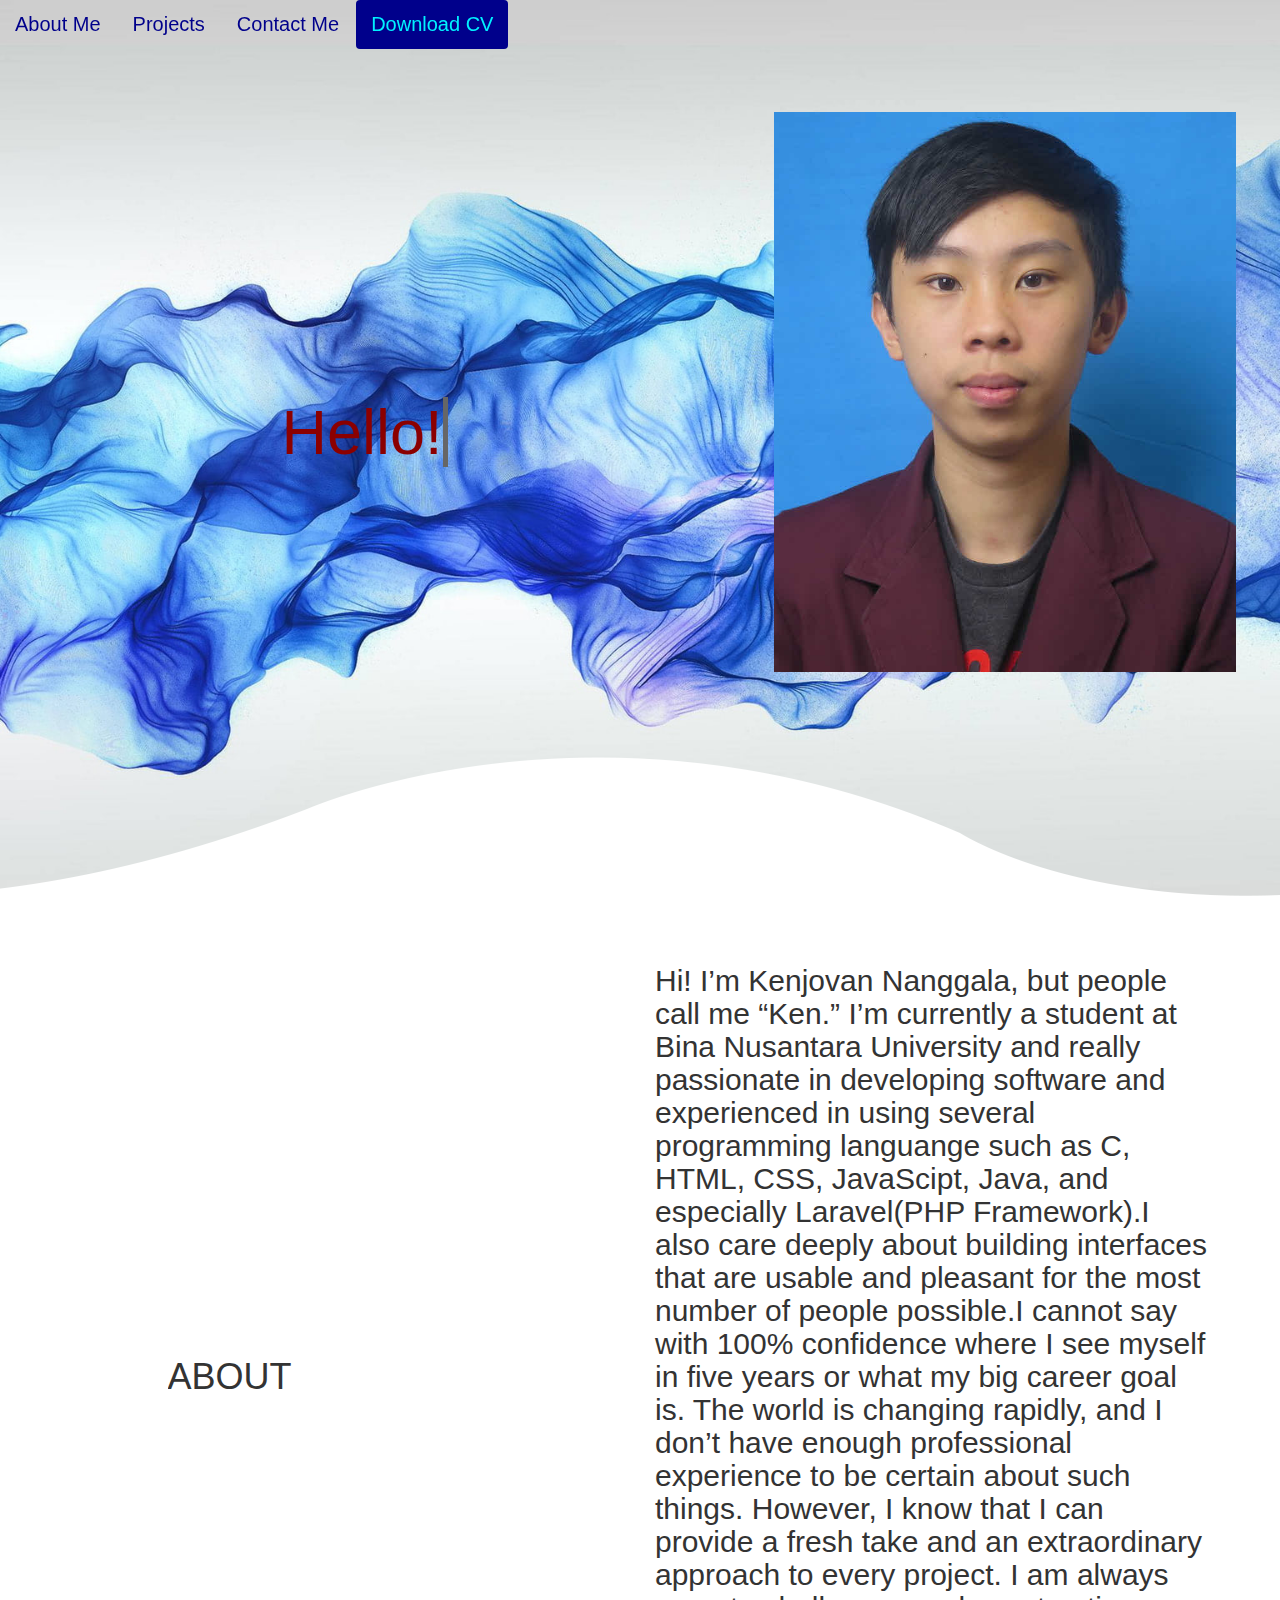
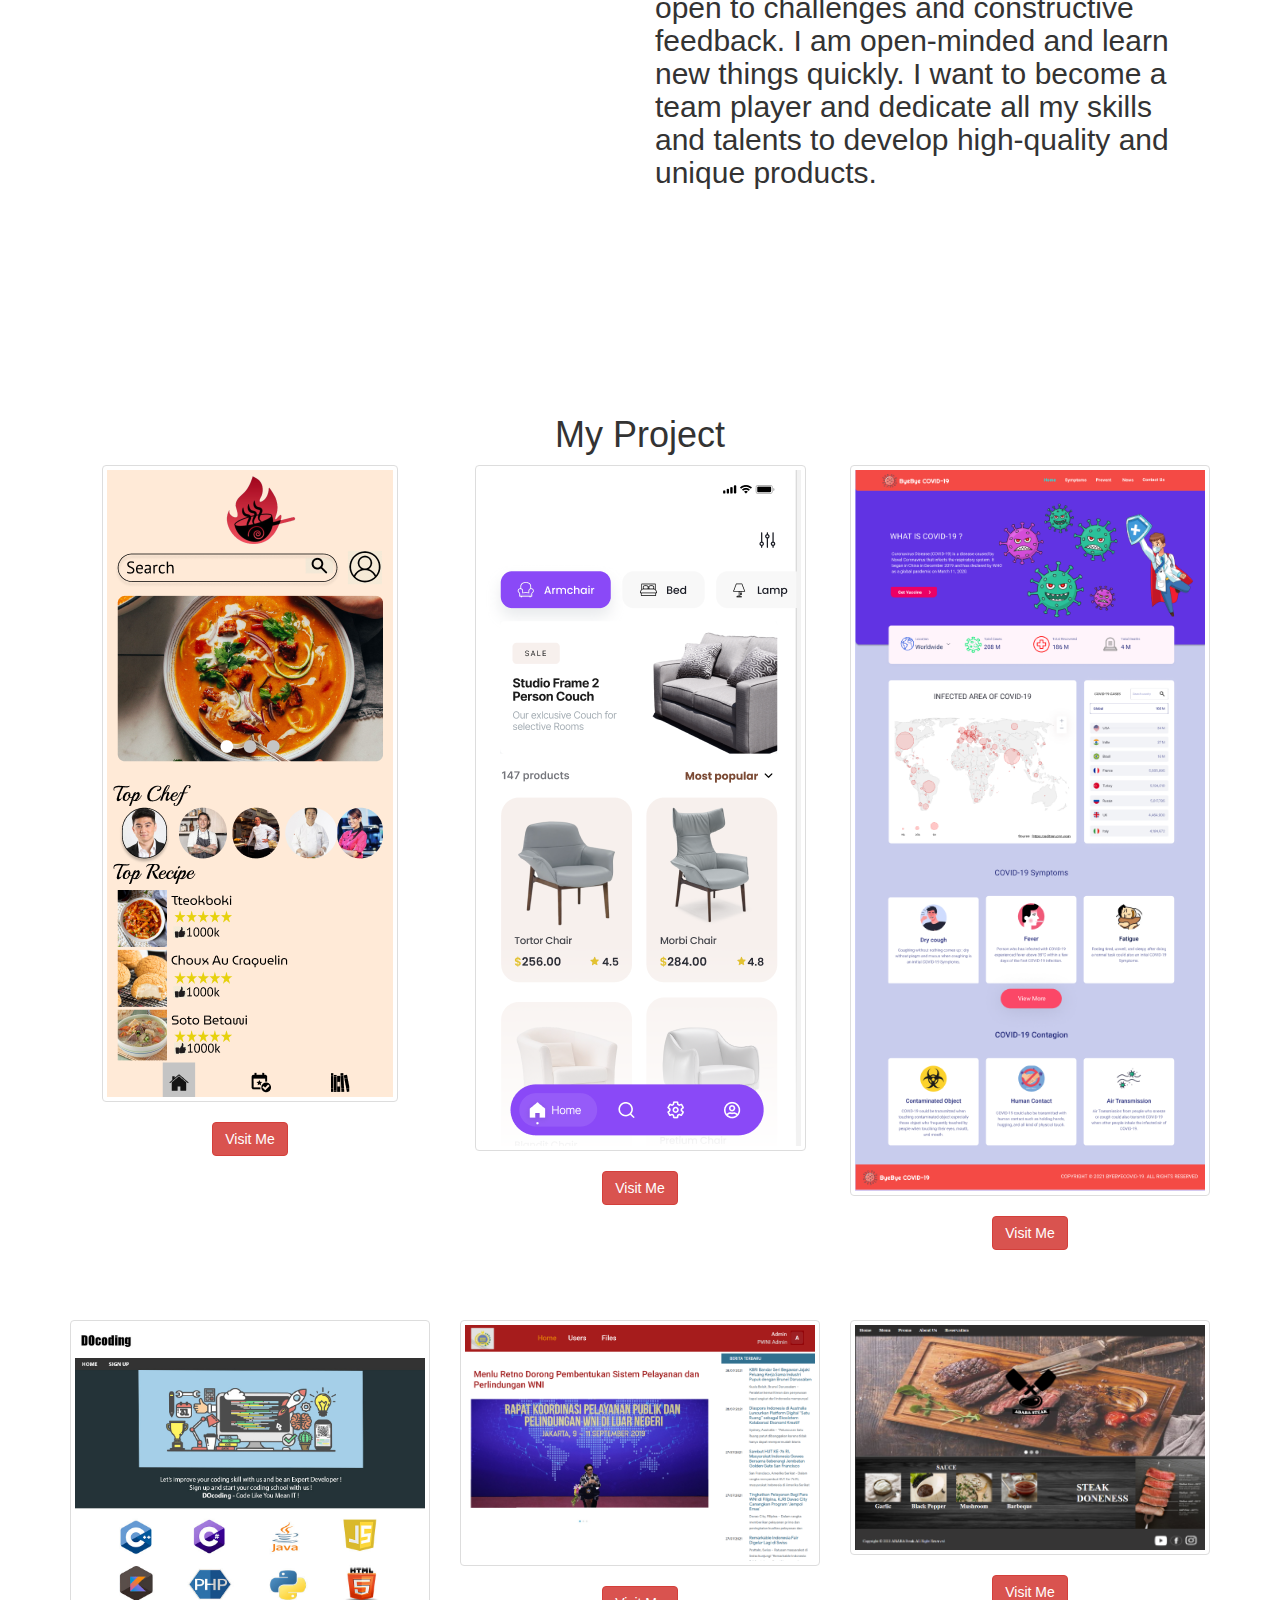
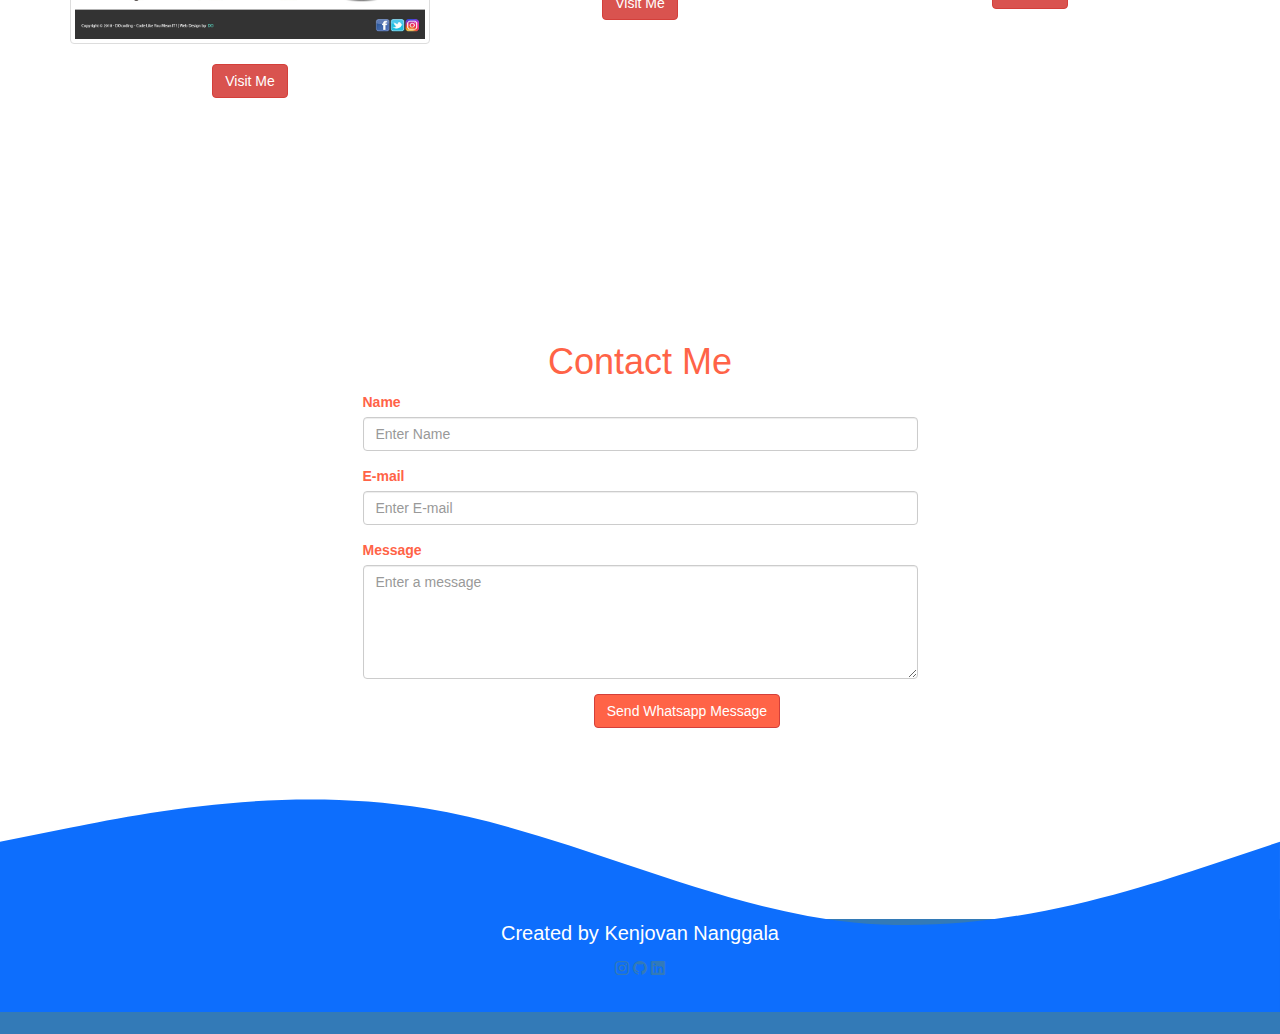
<file: index.html>
<!doctype html>
<html lang="en">

<head>
  <meta charset="utf-8">
  <meta http-equiv="X-UA-Compatible" content="IE=edge">
  <meta name="viewport" content="width=device-width, initial-scale=1">
  <!-- The above 3 meta tags *must* come first in the head; any other head content must come *after* these tags -->
  <title>Kenjovan Nanggala</title>

  <!-- Bootstrap -->
  <link rel="stylesheet" href="https://stackpath.bootstrapcdn.com/bootstrap/3.4.1/css/bootstrap.min.css"
    integrity="sha384-HSMxcRTRxnN+Bdg0JdbxYKrThecOKuH5zCYotlSAcp1+c8xmyTe9GYg1l9a69psu" crossorigin="anonymous">
    <link href="https://cdn.jsdelivr.net/npm/bootstrap@5.1.3/dist/css/bootstrap.min.css" rel="stylesheet" integrity="sha384-1BmE4kWBq78iYhFldvKuhfTAU6auU8tT94WrHftjDbrCEXSU1oBoqyl2QvZ6jIW3" crossorigin="anonymous" />
    <link rel="stylesheet" href="https://cdn.jsdelivr.net/npm/bootstrap-icons@1.5.0/font/bootstrap-icons.css" />
    <link href="https://fonts.googleapis.com/css?family=Raleway:200,100,400" rel="stylesheet" type="text/css" />
  <link rel="stylesheet" href="css/style.css">

  <!-- HTML5 shim and Respond.js for IE8 support of HTML5 elements and media queries -->
  <!-- WARNING: Respond.js doesn't work if you view the page via file:// -->
  <!--[if lt IE 9]>
      <script src="https://oss.maxcdn.com/html5shiv/3.7.3/html5shiv.min.js"></script>
      <script src="https://oss.maxcdn.com/respond/1.4.2/respond.min.js"></script>
    <![endif]-->

</head>

<body>
  
  <ul class="nav nav-pills navbar-fixed-top">
    <li class="nav-item">
      <a class="nav-link" aria-current="page" href="#about">About Me</a>
    </li>
    <li class="nav-item">
      <a class="nav-link" href="#project">Projects</a>
    </li>
    <li class="nav-item">
      <a class="nav-link" href="#contact_me">Contact Me</a>
    </li>
    <li class="nav-item">
      <a class="nav-link act" id="cv" href="https://drive.google.com/file/d/1T6jLq0dDL30soJFJXxSh_C5-yxyR9qqv/view?usp=sharing">Download CV</a>
    </li>
  </ul>
  <ul class="nav justify-content-end navbar-fixed-top">
    <li class="nav-item">
    </li>
  </ul>
  <div class="jumbotron text-center">
    <div class="left">
      <h1>
        <span
           class="txt-rotate"
           data-period="2000"
           data-rotate='[ "Hello!", "I am Kenjovan Nanggala" ]'></span>
      </h1>
    </div>
    <div class="right">
      <img src="Foto/Foto.png" alt="foto">
    </div>
    <div class="wave"></div>
  </div>
  <!-- ////// -->
  <section>
    <div class="about" id="about">
      <div class="container">
        <div class="row">
          <div class="col-sm-5 col-sm-offset-1">
            <div class="about_left">
              <h1>ABOUT</h1>
            </div>
          </div>
          <div class="col-sm-6">
            <div class="about_right">
              <h2>Hi! I’m Kenjovan Nanggala, but people call me “Ken.” I’m currently a student at Bina Nusantara
                University and really
                passionate in developing software and experienced in using several programming languange such as C,
                HTML, CSS, JavaScipt, Java, and especially Laravel(PHP Framework).I also care deeply about building
                interfaces that are usable and
                pleasant for the most number of people possible.I cannot say
                with 100% confidence where I see myself in five years or what my big
                career goal is. The world is changing rapidly, and I don’t have enough professional experience to be
                certain about such things. However, I know that I can provide a fresh take and an extraordinary approach
                to every project. I am always open to challenges and constructive feedback. I am open-minded and learn
                new things quickly. I want to become a team player and dedicate all my skills and talents to develop
                high-quality and unique products.</h2>
            </div>
          </div>
        </div>
      </div>
    </div>
    <div class="project" id="project">
      <div class="wave2"></div>
      <div class="container">
        <div class="row text-center">
          <div class="col-sm-12">
            <h1>My Project</h1>
          </div>
        </div>
        <div class="row">
          <div class="col-sm-4">
            <a class="thumbnail"
              href="https://www.figma.com/proto/Le5vB52amPuPtUPLeWUZ6m/Leliciouse?scaling=scale-down&page-id=0%3A1&node-id=43%3A31"
              target="_blank"><img src="Foto/leliciouse.png" alt=""></a>
            <a class="btn btn-danger"
              href="https://www.figma.com/proto/Le5vB52amPuPtUPLeWUZ6m/Leliciouse?scaling=scale-down&page-id=0%3A1&node-id=43%3A31"
              target="_blank">Visit Me</a>
          </div>
          <div class="col-sm-4">
            <a class="thumbnail"
              href="https://www.figma.com/proto/hMDgvHOCi8SPdGDPO8Z7iX/UAS_SE_Proto-ken?scaling=min-zoom&page-id=0%3A1&node-id=0%3A2"
              target="_blank"><img src="Foto/officehold-project.png" alt=""></a>
            <a class="btn btn-danger"
              href="https://www.figma.com/proto/hMDgvHOCi8SPdGDPO8Z7iX/UAS_SE_Proto-ken?scaling=min-zoom&page-id=0%3A1&node-id=0%3A2"
              target="_blank">Visit Me</a>
          </div>
          <div class="col-sm-4">
            <a class="thumbnail"
              href="https://www.figma.com/proto/0sIlNjtYFvfGvhLxrPNjRv/HCI?node-id=19%3A2&scaling=scale-down&page-id=0%3A1&starting-point-node-id=19%3A2"
              target="_blank"><img src="Foto/project-hci.png" alt=""></a>
            <a class="btn btn-danger"
              href="https://www.figma.com/proto/0sIlNjtYFvfGvhLxrPNjRv/HCI?node-id=19%3A2&scaling=scale-down&page-id=0%3A1&starting-point-node-id=19%3A2"
              target="_blank">Visit Me</a>
          </div>
          <div class="col-sm-4">
            <a class="thumbnail" href="https://github.com/kenjovan/Docoding" target="_blank"><img
                src="Foto/project-slicing.png" alt=""></a>
            <a class="btn btn-danger" href="https://github.com/kenjovan/Docoding" target="_blank">Visit Me</a>
          </div>
          <div class="col-sm-4">
            <a class="thumbnail"
              href="https://www.figma.com/proto/DYZzIzSefSInKOeSa1QMA9/UAS_HCI?node-id=2%3A21&scaling=min-zoom&page-id=0%3A1&starting-point-node-id=2%3A5"
              target="_blank"><img src="Foto/project-pwni.png" alt=""></a>
            <a class="btn btn-danger"
              href="https://www.figma.com/proto/DYZzIzSefSInKOeSa1QMA9/UAS_HCI?node-id=2%3A21&scaling=min-zoom&page-id=0%3A1&starting-point-node-id=2%3A5"
              target="_blank">Visit Me</a>
          </div>
          <div class="col-sm-4">
            <a class="thumbnail" href="https://github.com/kenjovan/Ababa_Steak" target="_blank"><img
                src="Foto/ababa.png" alt=""></a>
            <a class="btn btn-danger" href="https://github.com/kenjovan/Ababa_Steak" target="_blank">Visit Me</a>
          </div>
        </div>
      </div>
      <div class="wave"></div>
    </div>
    <div class="contact_me" id="contact_me">
      <div class="container">
        <div class="row text-center">
          <div class="col-sm-12">
            <h1>Contact Me</h1>
          </div>
        </div>
        <div class="row">
          <div class="col-sm-6 col-sm-offset-3">
            <form action="">
                <div class="form-group">
                    <label for="name">Name</label>
                    <input id="name" type="text" class="form-control" placeholder="Enter Name">
                </div>
                <div class="form-group">
                    <label for="email">E-mail</label>
                    <input id="email" type="email" class="form-control" placeholder="Enter E-mail">
                </div>
                <div class="form-group">
                    <label for="message">Message</label>
                    <textarea class="form-control" name="" id="message" cols="30" rows="5" placeholder="Enter a message"></textarea>
                </div>
                <div class="col-sm-offset-5">
                  <button id="send_btn" type="button" onclick="send_message()" class="btn btn-danger">Send Whatsapp Message</button>
                </div>
            </form>
        </div>
      </div>
    </div>
    <svg xmlns="http://www.w3.org/2000/svg" viewBox="0 0 1440 320">
      <path fill="#0D6EFD" fill-opacity="1" d="M0,128L80,112C160,96,320,64,480,90.7C640,117,800,203,960,218.7C1120,235,1280,181,1360,154.7L1440,128L1440,320L1360,320C1280,320,1120,320,960,320C800,320,640,320,480,320C320,320,160,320,80,320L0,320Z"></path>
    </svg>
    <footer class="bg-primary">
      <div class="container">
        <div class="row text-white text-center p-3">
          <p>Created</i> by Kenjovan Nanggala</p>
        </div>
        <div class="row text-center pb-3">
          <div class="col">
            <a href="https://www.instagram.com/kenjovan12/">
              <i class="bi bi-instagram text-white fs-1 px-1"></i>
            </a>
            <a href="https://github.com/kenjovan" target="blank">
              <i class="bi bi-github text-white fs-1 px-1"></i>
            </a>
            <a href="https://www.linkedin.com/in/kenjovan/">
              <i class="bi bi-linkedin text-white fs-1 px-1"></i>
            </a>
          </div>
        </div>
      </div>
    </footer>
  </section>
  <script src="https://code.jquery.com/jquery-1.12.4.min.js"
    integrity="sha384-nvAa0+6Qg9clwYCGGPpDQLVpLNn0fRaROjHqs13t4Ggj3Ez50XnGQqc/r8MhnRDZ" crossorigin="anonymous">
  </script>
  <script src="https://stackpath.bootstrapcdn.com/bootstrap/3.4.1/js/bootstrap.min.js"
    integrity="sha384-aJ21OjlMXNL5UyIl/XNwTMqvzeRMZH2w8c5cRVpzpU8Y5bApTppSuUkhZXN0VxHd" crossorigin="anonymous">
  </script>
  <script src="js/style.js"></script>
</body>

</html>
</file>
<file: css/style.css>
.jumbotron img{
    width: 33em;
    height: 40em;
}

.left{
    margin-top: 10em;
    width: 50%;
}

.left h2{
    font-size: 4rem;
}

.right{
    display: flex;
}

.name{
    margin-top: 2em;
}

/* .jumbotron p{
    color:tomato;
    font-weight: bold;
} */

.jumbotron{
    overflow: hidden;
    display: flex;
    justify-content: space-around;
    background: url("../Foto/background-3.jpg");
    background-position: center;
    background-attachment: fixed;
    background-size: cover;
    position: relative;
    width: 100%;
    height: 100vh;
    padding-top: 8em;
}

.wave{
    display: flex;
    position: absolute;
    height: 143px;
    bottom: 0;
    right: 0;
    left: 0;
    background: url("../Foto/wave.png");
    background-repeat:repeat;
    width: 100%;
    background-position: -400px 0;
    
}

.wave2{
    display: flex;
    position: absolute;
    height: 143px;
    top: 0;
    right: 0;
    left: 0;
    background: url("../Foto/wave-2.png");
    background-repeat:repeat;
    width: 100%;
    background-position: -400px 0;
}


.about{
    display: flex;
    justify-content: space-around;
    align-items: center;
    padding-top: 1em;
    padding-bottom: 2em;
}

section{
    min-height: 700px;
}

.about .row{
    display: flex;
    align-items: center;
}

.col-sm-4{
    display: flex;
    flex-direction: column;
    align-items: center;
    margin-bottom: 5em;
}

.project{
    background: url("../Foto/background-4.jpg"); 
    position: relative;
    padding-top: 12em;
    padding-bottom: 9em;
    background-attachment: fixed;
}

.contact_me{
    padding-top: 2em;
    color:tomato;
}

.contact_me .row .col-sm-offset-5 button{
    background-color: tomato
}

.nav .nav-item .nav-link{
    font-size: 2rem;
    font-weight:500;
    color: darkblue
}

footer p{
    font-size: 2rem;
}

footer .container{
    margin-top: -7em;
    padding-bottom: 4em;
}

.nav #cv{
    background-color:darkblue;
    color:#00f2ff;
}

.jumbotron h1{
    color:darkred;
    padding-top: 2em;
} 

/* @import url('https://fonts.googleapis.com/css?family=Source+Code+Pro'); */

.about .about_left{
    margin: auto;
    white-space: nowrap;
    overflow: hidden; 
}

.about .about_right{
    font-family:Verdana, Geneva, Tahoma, sans-serif;
      
}

.about .about_left {
  animation: animated-text 7s linear 1s 1 normal both,
             animated-cursor 600ms linear infinite;
}

@keyframes animated-text{
  from{width: 0;}
  to{width: 9em;}
}

@keyframes animated-cursor{
  from{border-right-color: rgba(255,255,255,.75);}
  to{border-right-color: transparent;}
}
/* 
.jumbotron h2{
  white-space: nowrap;
  overflow: hidden;    
  color:darkred;
  padding-top:20px;
}

.jumbotron h2 {
  animation: animated-text-2 4s steps(150,end) 1s 1 normal both;
}

@keyframes animated-text-2{
  from{width: 0;}
  to{width: 20em;}
} */
</file>
